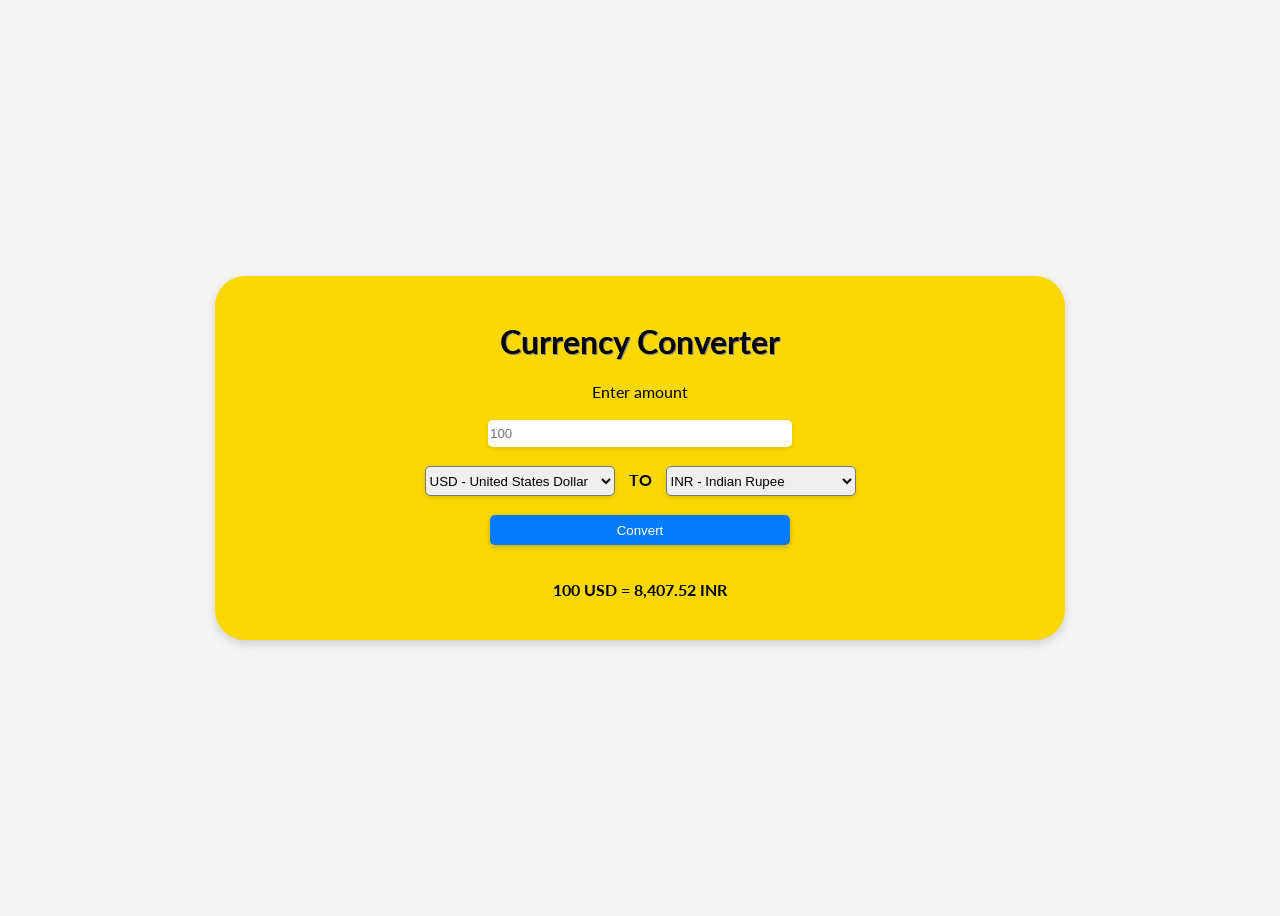
<file: index.html>
<!DOCTYPE html>
<html lang="en">
<head>
    <meta charset="UTF-8">
    <meta name="viewport" content="width=device-width, initial-scale=1.0">
    <link rel="stylesheet" href="cc.css">
    <script src="script.js" defer></script>
    <title>Currency Converter</title>
</head>
<body>
    <div class="container">

    <h1 class="heading">Currency Converter</h1>
        <div class="enter">
        <label>Enter amount</label>
        </div>
        <br>
        <div >
        <input  type="number"  class="input" placeholder="100" required id="amount">
        </div>
    <br>
    <div class="currencydiv">
        <select class="currency" id="currency1">
        <option value="USD">USD - United States Dollar</option>
        </select>
        <b class="to">TO</b>
        <select class="currency" id="currency2">
        <option value="INR">INR - Indian Rupee</option>
        </select>
    </div>
    <br>
    <div>
        <button id="convertbutton" class="button" type="button">
        Convert
    </button>
    </div>
    <br>
    <p class="result"><strong>100 USD = 8,407.52 INR</strong></p>
    <p class="error">An error occurred, please try again later</p>
    </div>
</body>
</html>
</file>
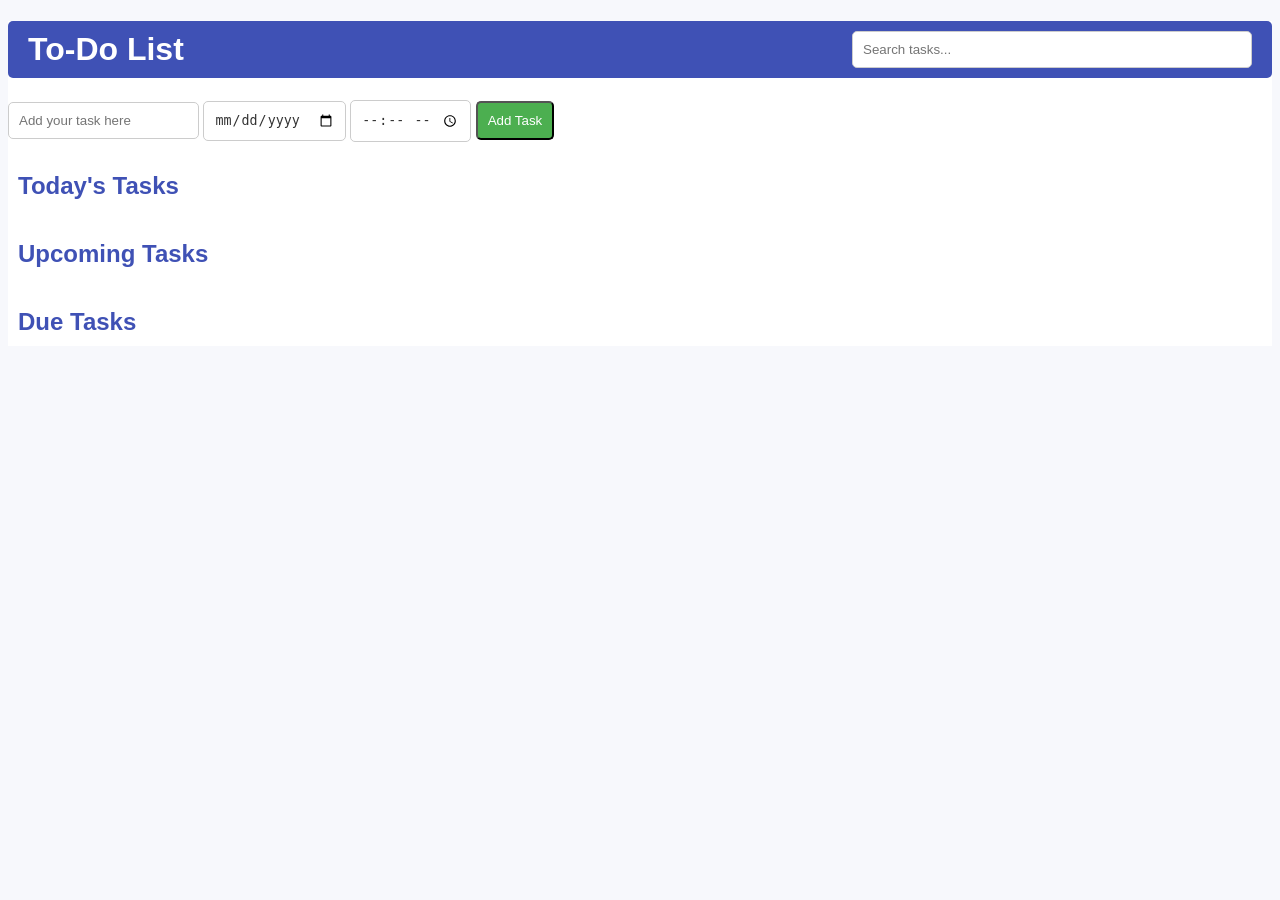
<file: To-Do-list/index.html>
<!DOCTYPE html>
<html lang="en">
<head>
    <meta charset="UTF-8">
    <meta name="viewport" content="width=device-width, initial-scale=1.0">
    <title>To-Do List</title>
    <script src="script.js" defer></script>
    <link rel="stylesheet" href="style.css">
</head>
<body>
    <div class="container">
        <h1 class="heading">
            To-Do List
            <input class="searchInput" type="search" placeholder="Search tasks...">
        </h1>
        <input placeholder="Add your task here" class="taskInput">
        <input type="date" class="dateInput">
        <input type="time" class="timeInput">
        <button class="addTask">Add Task</button>
        <h2>Today's Tasks</h2>
        <div class="todayTasks"></div>
        <h2>Upcoming Tasks</h2>
        <div class="upcomingTasks"></div>
        <h2>Due Tasks</h2>
        <div class="dueTasks"></div>
        <div class="errorPopup" style="display: none;">
            <p>Please fill in the fields</p>
            <button class="okButton">OK</button>
        </div>
    </div>
</body>
</html>
</file>
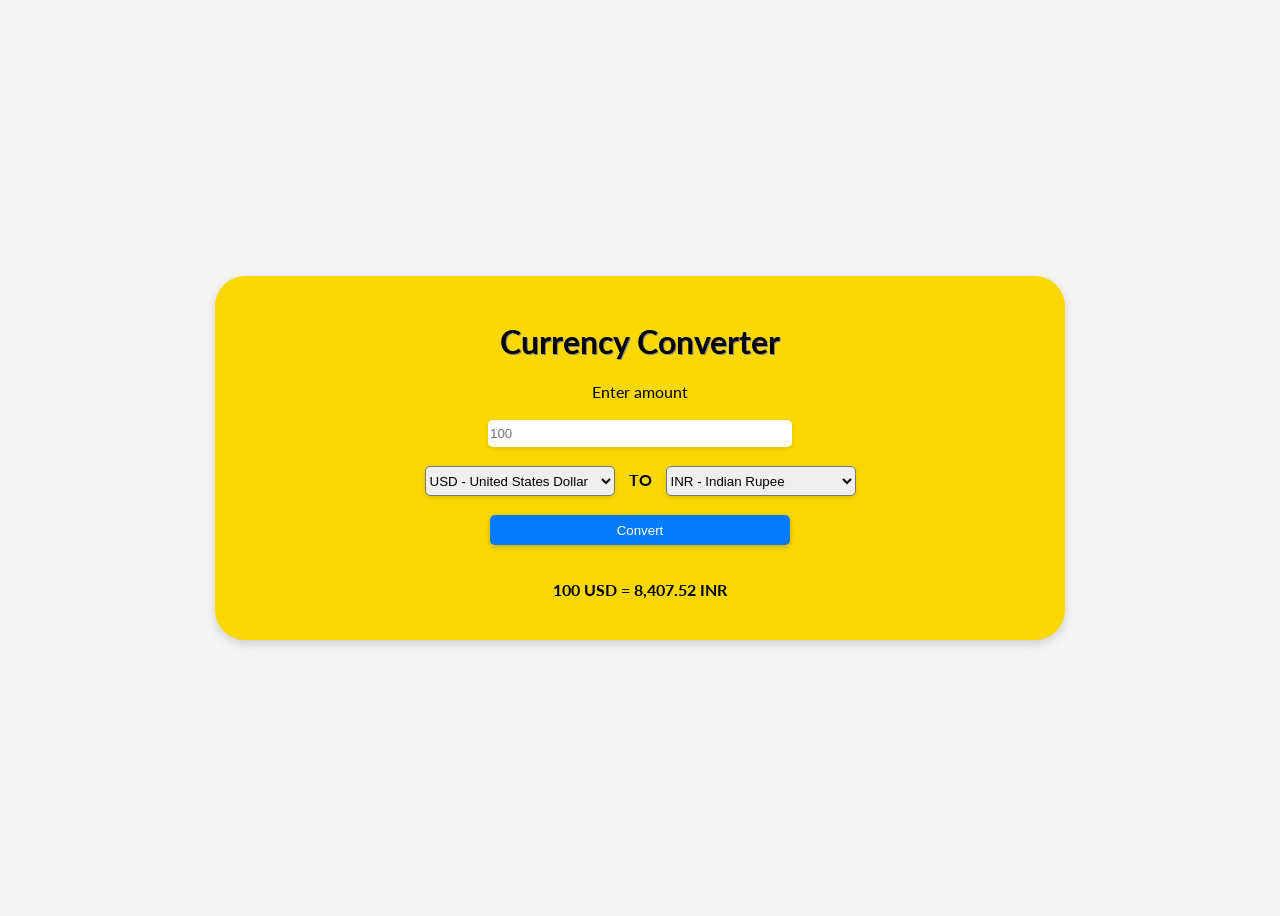
<file: cc.html>
<!DOCTYPE html>
<html lang="en">
<head>
    <meta charset="UTF-8">
    <meta name="viewport" content="width=device-width, initial-scale=1.0">
    <link rel="stylesheet" href="cc.css">
    <script src="cc.js" defer></script>
    <title>Currency Converter</title>
</head>
<body>
    <div class="container">

    <h1 class="heading">Currency Converter</h1>
        <div class="enter">
        <label>Enter amount</label>
        </div>
        <br>
        <div >
        <input  type="number"  class="input" placeholder="100" required id="amount">
        </div>
    <br>
    <div class="currencydiv">
        <select class="currency" id="currency1">
        <option value="USD">USD - United States Dollar</option>
        </select>
        <b class="to">TO</b>
        <select class="currency" id="currency2">
        <option value="INR">INR - Indian Rupee</option>
        </select>
    </div>
    <br>
    <div>
        <button id="convertbutton" class="button" type="button">
        Convert
    </button>
    </div>
    <br>
    <p class="result"><strong>100 USD = 8,407.52 INR</strong></p>
    <p class="error">An error occurred, please try again later</p>
    </div>
</body>
</html>
</file>
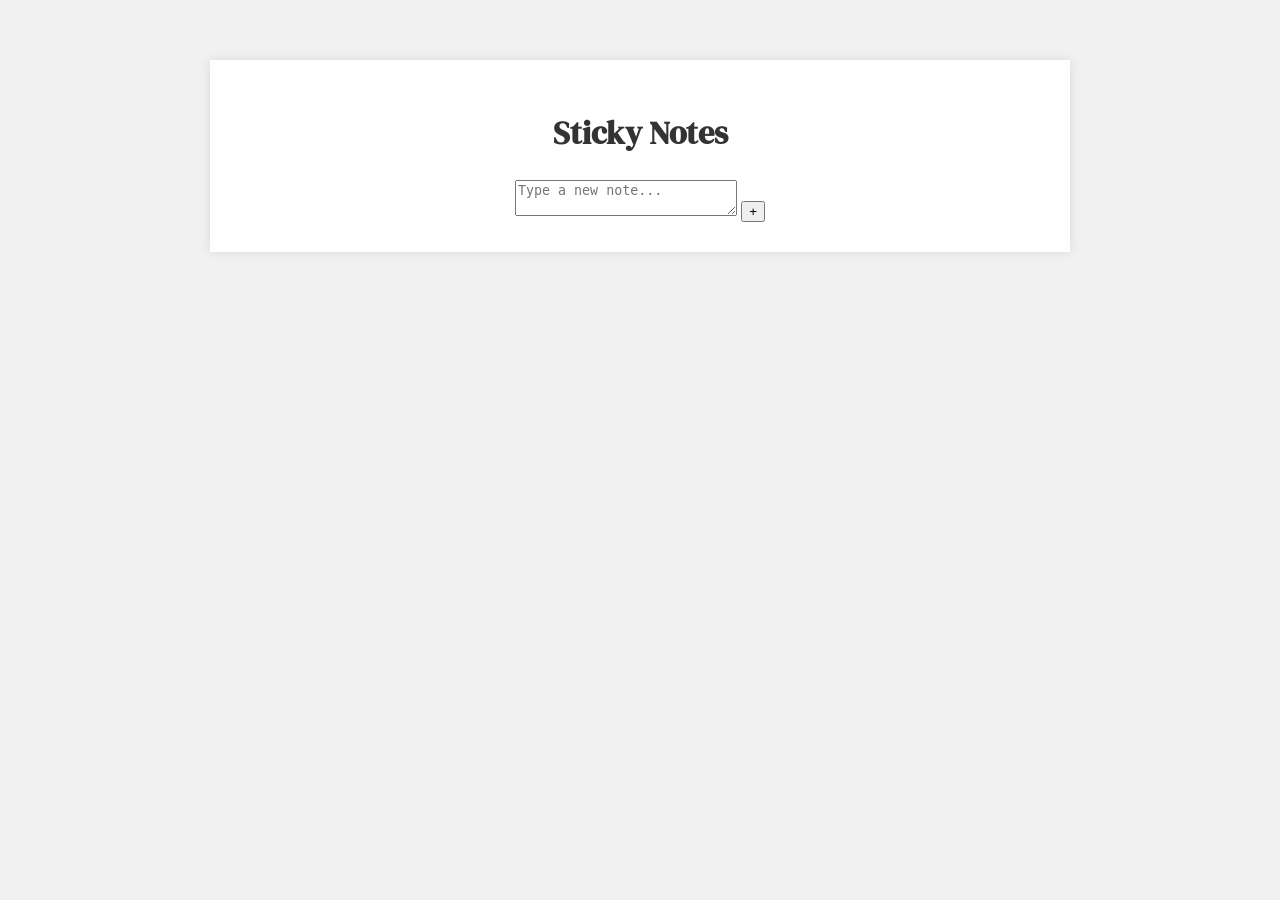
<file: sticky.html>
<!DOCTYPE html>
<html lang="en">
    <head>
        <meta charset="UTF-8">
        <meta name="viewport" content="width=device-width, initial-scale=1.0">
        <title>Sticky-Notes</title>
        <link rel="stylesheet" href="sticky.css">
        <script src="sticky.js" defer></script>
    </head>
    <body>
       <div class="container">
        <h1>Sticky Notes</h1>
        <div id="notes-section"></div>
        <textarea rows="2" cols="25" id="note-input" placeholder="Type a new note..."></textarea>
        <button type="button" id="add-note">+</button>
       </div>
    </body>
</html>
</file>
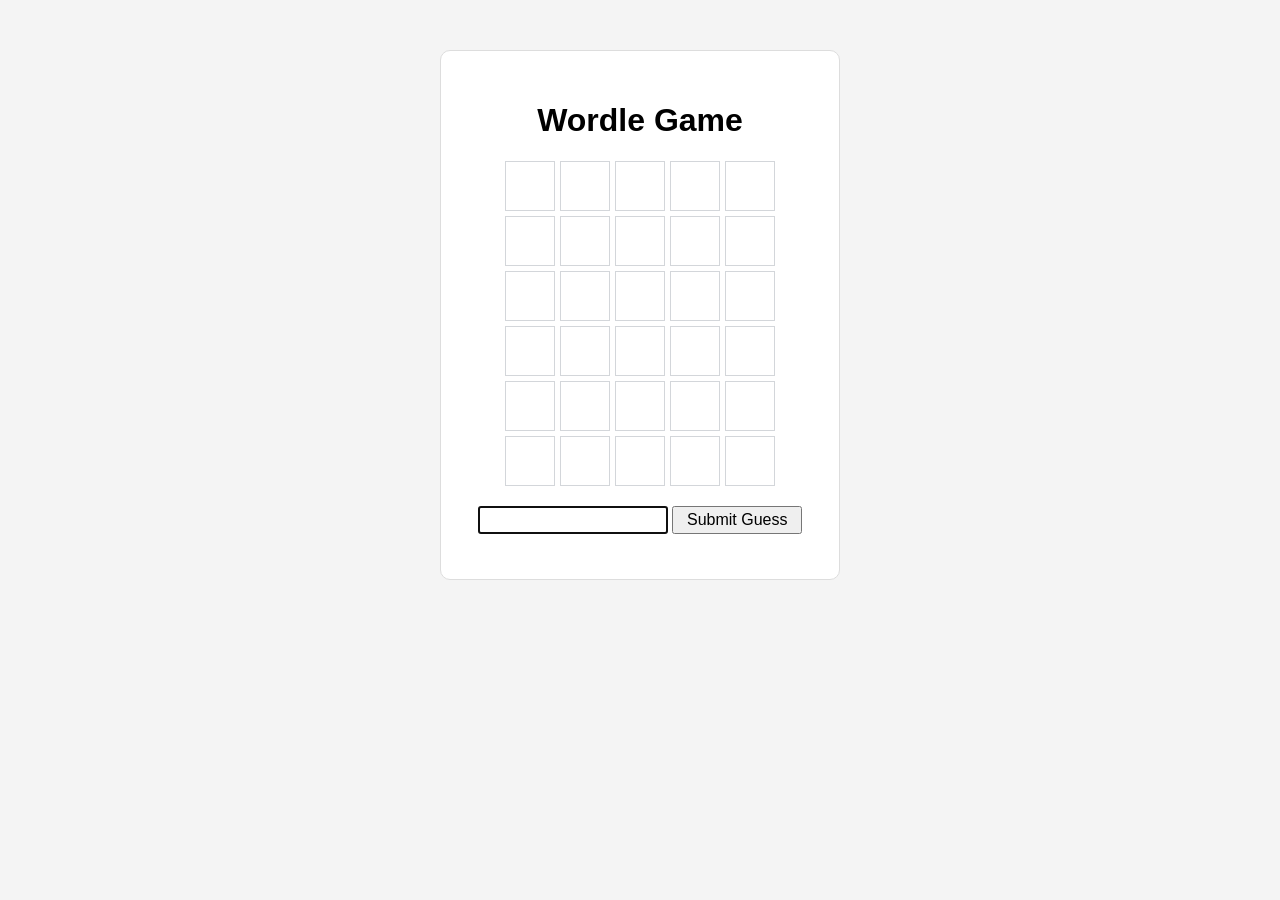
<file: wordle.html>
<!DOCTYPE html>
<html lang="en">
    <head>
        <meta charset="UTF-8">
        <meta name="viewport" content="width=device-width, initial-scale=1.0">
        <title>Wordle Game</title>
        <link rel="stylesheet" href="wordle.css">
        <script src="Wordle.js" defer></script>
    </head>
    <body>
        <div class="game-container">
            <h1>Wordle Game</h1>
            <div id="game-board"></div>
            <form id="guess-form">
                <input type="text" id="guess-input" maxlength="5" minlength="5" autofocus autocomplete="off" required >
                <button type="submit">Submit Guess</button>
            </form>
            <div id="message">
                
            </div>
        </div>
    </body>
</html>
</file>
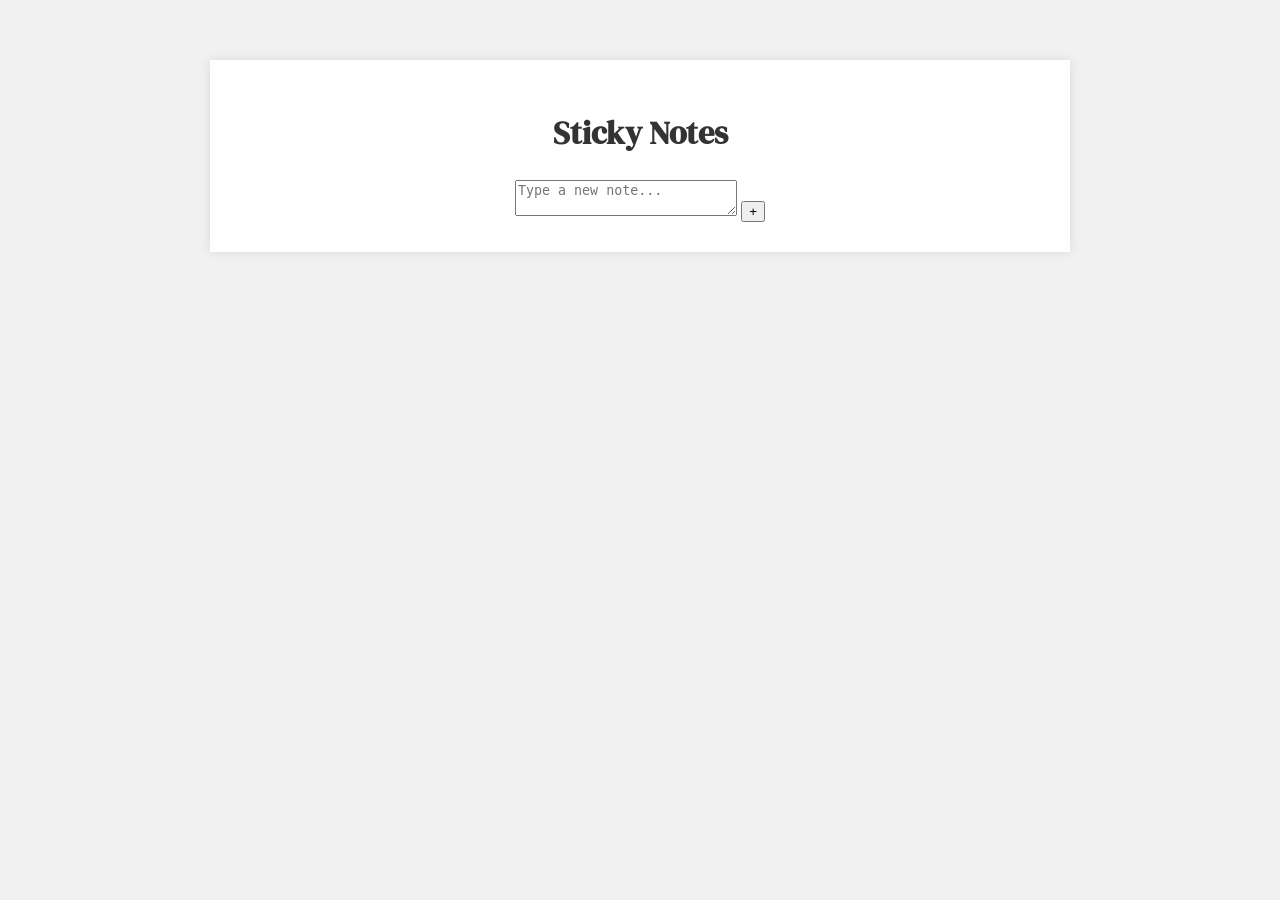
<file: Sticky Notes/sticky.html>
<!DOCTYPE html>
<html lang="en">
    <head>
        <meta charset="UTF-8">
        <meta name="viewport" content="width=device-width, initial-scale=1.0">
        <title>Sticky-Notes</title>
        <link rel="stylesheet" href="sticky.css">
        <script src="sticky.js" defer></script>
    </head>
    <body>
       <div class="container">
        <h1>Sticky Notes</h1>
        <div id="notes-section"></div>
        <textarea rows="2" cols="25" id="note-input" placeholder="Type a new note..."></textarea>
        <button type="button" id="add-note">+</button>
       </div>
    </body>
</html>
</file>
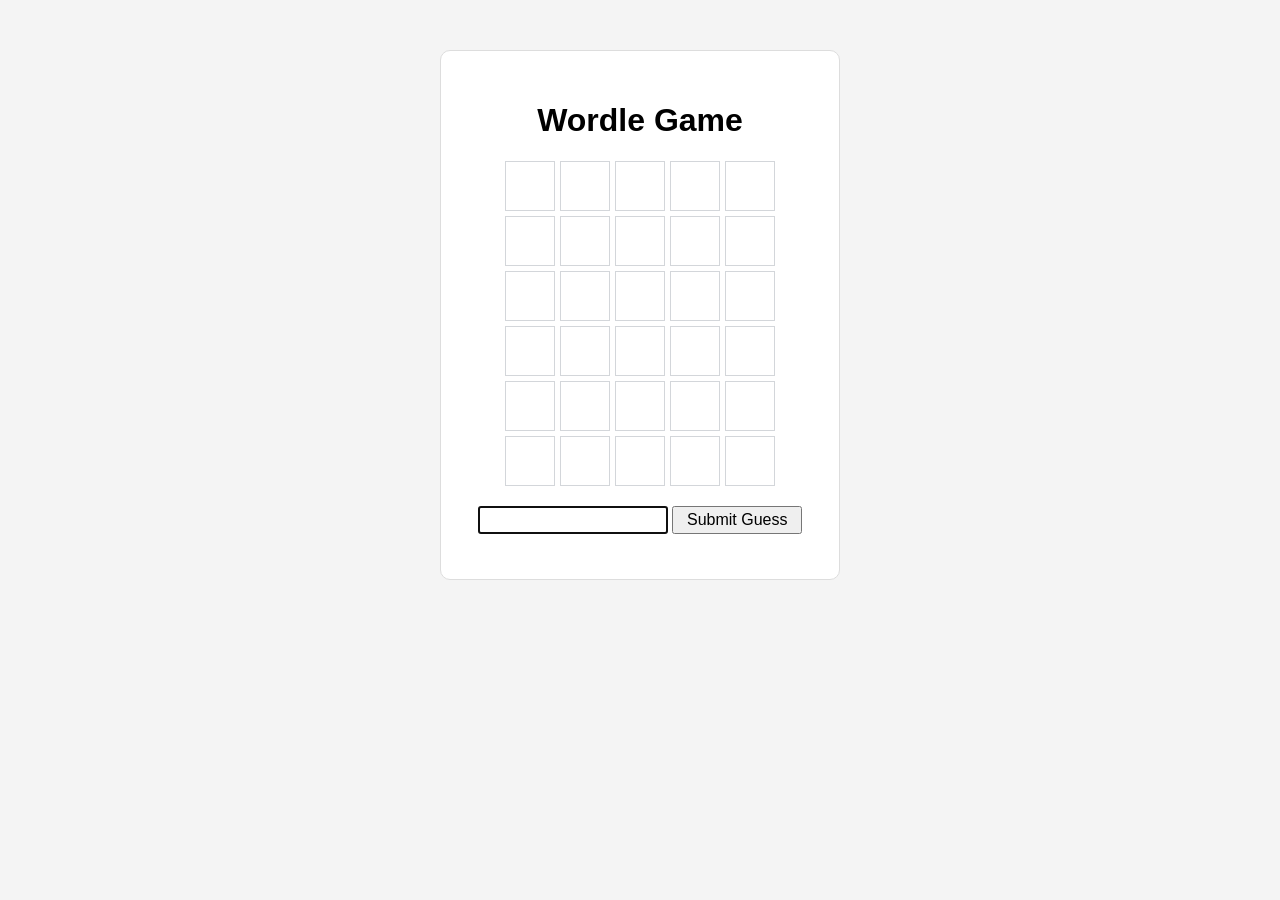
<file: Wordle/wordle.html>
<!DOCTYPE html>
<html lang="en">
    <head>
        <meta charset="UTF-8">
        <meta name="viewport" content="width=device-width, initial-scale=1.0">
        <title>Wordle Game</title>
        <link rel="stylesheet" href="wordle.css">
        <script src="Wordle.js" defer></script>
    </head>
    <body>
        <div class="game-container">
            <h1>Wordle Game</h1>
            <div id="game-board"></div>
            <form id="guess-form">
                <input type="text" id="guess-input" maxlength="5" minlength="5" autofocus autocomplete="off" required >
                <button type="submit">Submit Guess</button>
            </form>
            <div id="message">
                
            </div>
        </div>
    </body>
</html>
</file>
<file: cc.css>
@import url('https://fonts.googleapis.com/css2?family=Lato:ital,wght@0,100;0,300;0,400;0,700;0,900;1,100;1,300;1,400;1,700;1,900&display=swap');

body {
  font-family: 'Lato', sans-serif;
  background-color: #f4f4f4;             
  display: flex;          
  justify-content: center; 
  align-items: center;     
  min-height: 100vh;
}
.heading{
    text-shadow: 0.5px 0.5px gray;
}
.container{
    display: flex;          
  justify-content: center; 
  align-items: center;
  background-color: #F8D800;
  flex-direction: column;
  height:auto;
  width:800px;
  border-radius: 30px;
  padding: 25px;
  box-shadow: 0 4px 10px rgba(0, 0, 0, 0.15);
}
.input{
    height:25px;
    align-items: center;
    border-radius: 5px;
    border:none;
}
.currency{
    width:190px;
    height:30px;
    border-radius: 5px;
    box-shadow: 0 2px 5px rgba(0, 0, 0, 0.1);
}
.button{
    background-color:#007bff;
    width:300px;
    border:none;
    color:white;
    height:30px;
    border-radius: 5px;
    box-shadow: 0 2px 5px rgba(0, 0, 0, 0.2);
    cursor: pointer;
}
.enter{
    display: flex;
    justify-content: center;
}
.input{
    width:300px;
    box-shadow: 0 2px 5px rgba(0, 0, 0, 0.1);
}
.to{
    margin-left: 10px;
    margin-right: 10px;
}
.error{
    color:red;
}

.input:focus {
    outline: none;
    border: 1px solid #555;
}
.error {
    color: red;
    display: none;
}
</file>
<file: To-Do-list/style.css>
body{
    font-family: 'Segoe UI', Tahoma, Geneva, Verdana, sans-serif;
    color: #333;
    background-color: #f7f8fc;
}
.container{
    background-color: white;
}
.heading {
    background-color: #3f51b5;
    color: white;
    border-radius: 5px;
    padding: 10px 20px;
    display: flex;
    justify-content: space-between;
    align-items: center;
}
.searchInput {
    width: 400px;
    padding: 10px;
    border-radius: 5px;
}
.editAndDeleteInSameRow{
    display: flex;
    align-items: center;
    gap: 10px;
}
input{
    background-color: white;
    border: 1px solid #ccc;
    color: #333;
    padding: 10px;
    border-radius: 5px;
}
.addTask{
    background-color: #4caf50;
    color: white;
    padding: 10px;
    border-radius: 5px;
}
.addTask:hover{
    background-color: #388e3c;
}
.todayTasks, .upcomingTasks, .dueTasks{
    background-color: #e8f5e9;
}
.todayTasks div, .upcomingTasks div, .dueTasks div{
    border-bottom: 1px solid #ddd;
}
.editButton{
    background-color: #ffca28;
    color: #333;
    padding: 10px;
    border-radius: 5px;
}
.editButton:hover{
    background-color: #fbc02d;
}
.deleteButton{
    background-color: #f44336;
    color: white;
    padding: 10px;
    border-radius: 5px;
}
.deleteButton:hover{
    background-color: #d32f2f;
}
h2{
    color: #3f51b5;
    padding: 10px;
    border-radius: 5px;
}
.todayTasks p, .upcomingTasks p, .dueTasks p{
    color: #0a0000;
    padding: 10px;
    border-radius: 5px;
}
.errorPopup{
    position: fixed;
    top: 50%;
    left: 50%;
    transform: translate(-50%, -50%);
    background-color: white;
    padding: 25px;
    text-align: center;
    border: 1px solid #ccc;
}
.okButton{
    background-color: #3f51b5;
    color: white;
    padding: 8px 20px;
    border-radius: 5px;
}
.enteredTask{
    margin-right: 0px;
    flex: 1;
}
.buttons{
    display: grid;
    grid-template-columns: repeat(3,1fr);
}
</file>
<file: sticky.css>
@import url('https://fonts.googleapis.com/css2?family=DM+Serif+Display:ital@0;1&display=swap');
body{
    text-align: center;
    font-family: Arial, Helvetica, sans-serif;
    background-color: #f1f1f1;
    margin:0;
    padding:20px;
}
.container{
    max-width: 800px;
    margin: 40px auto;
    padding: 30px;
    background-color: white;
    box-shadow: 0 0 10px rgba(0,0,0,0.1);
}
h1{
    font-family:DM Serif Display, cursive;
    color: #333;
    margin-bottom: 20px;
}
p{
    margin-bottom: 15px;
    line-height:1.6;
}

#notes-section {
    display: flex;
    flex-wrap: wrap;
    justify-content: center;
    gap: 15px;
    margin-top: 25px;
}

.note {
    position: relative;
    width: 180px;
    min-height: 100px;
    padding: 15px;
    box-sizing: border-box;
    text-align: left;
    overflow-wrap: anywhere;
    box-shadow: 0 2px 6px rgba(0, 0, 0, 0.1);
    border-radius: 5px;
}

.delete-note {
    position: absolute;
    top: 5px;
    right: 5px;
    border: none;
    background: transparent;
    cursor: pointer;
    font-weight: bold;
}
</file>
<file: wordle.css>
body {
    font-family: Arial, sans-serif;
    background-color: #f4f4f4;
    text-align: center;
}

.game-container {
    background-color: white;
    border: 1px solid #ddd;
    border-radius: 10px;
    padding: 30px;
    width: 400px;
    margin: 50px auto;
    box-sizing: border-box;
}

#game-board {
    display: grid;
    grid-template-columns: repeat(5, 50px);
    gap: 5px;
    justify-content: center;
    margin: 20px auto;
}

.cell {
    width: 50px;
    height: 50px;
    border: 1px solid #d3d6da;
    display: flex;
    align-items: center;
    justify-content: center;
    font-size: 20px;
    font-weight: bold;
    box-sizing: border-box;
}

#guess-input {
    padding: 3px;
    width: 180px;
    font-size: 16px;
    text-transform: uppercase;
}

button {
    padding: 3px 12px;
    width: 130px;
    font-size: 16px;
    cursor: pointer;
}

#message {
    margin-top: 15px;
    font-size: 14px;
    font-weight: bold;
    text-align: center;
}

@media (max-width: 480px) {
    .game-container {
        width: 100%;
        padding: 20px 10px;
    }

    #game-board {
        grid-template-columns: repeat(5, 42px);
        gap: 4px;
    }

    .cell {
        width: 42px;
        height: 42px;
        font-size: 18px;
    }

    #guess-input {
        width: 150px;
    }
}
.cell.correct {
    background-color: #538d4e;
    color: white;
    border-color: #538d4e;
}
.cell.present {
    background-color: #b59f3b;
    color: white;
    border-color: #b59f3b;
}
.cell.absent {
    background-color: #787c7e;
    color: white;
    border-color: #787c7e;
}
</file>
<file: Sticky Notes/sticky.css>
@import url('https://fonts.googleapis.com/css2?family=DM+Serif+Display:ital@0;1&display=swap');
body{
    text-align: center;
    font-family: Arial, Helvetica, sans-serif;
    background-color: #f1f1f1;
    margin:0;
    padding:20px;
}
.container{
    max-width: 800px;
    margin: 40px auto;
    padding: 30px;
    background-color: white;
    box-shadow: 0 0 10px rgba(0,0,0,0.1);
}
h1{
    font-family:DM Serif Display, cursive;
    color: #333;
    margin-bottom: 20px;
}
p{
    margin-bottom: 15px;
    line-height:1.6;
}

#notes-section {
    display: flex;
    flex-wrap: wrap;
    justify-content: center;
    gap: 15px;
    margin-top: 25px;
}

.note {
    position: relative;
    width: 180px;
    min-height: 100px;
    padding: 15px;
    box-sizing: border-box;
    text-align: left;
    overflow-wrap: anywhere;
    box-shadow: 0 2px 6px rgba(0, 0, 0, 0.1);
    border-radius: 5px;
}

.delete-note {
    position: absolute;
    top: 5px;
    right: 5px;
    border: none;
    background: transparent;
    cursor: pointer;
    font-weight: bold;
}
</file>
<file: Wordle/wordle.css>
body {
    font-family: Arial, sans-serif;
    background-color: #f4f4f4;
    text-align: center;
}

.game-container {
    background-color: white;
    border: 1px solid #ddd;
    border-radius: 10px;
    padding: 30px;
    width: 400px;
    margin: 50px auto;
    box-sizing: border-box;
}

#game-board {
    display: grid;
    grid-template-columns: repeat(5, 50px);
    gap: 5px;
    justify-content: center;
    margin: 20px auto;
}

.cell {
    width: 50px;
    height: 50px;
    border: 1px solid #d3d6da;
    display: flex;
    align-items: center;
    justify-content: center;
    font-size: 20px;
    font-weight: bold;
    box-sizing: border-box;
}

#guess-input {
    padding: 3px;
    width: 180px;
    font-size: 16px;
    text-transform: uppercase;
}

button {
    padding: 3px 12px;
    width: 130px;
    font-size: 16px;
    cursor: pointer;
}

#message {
    margin-top: 15px;
    font-size: 14px;
    font-weight: bold;
    text-align: center;
}

@media (max-width: 480px) {
    .game-container {
        width: 100%;
        padding: 20px 10px;
    }

    #game-board {
        grid-template-columns: repeat(5, 42px);
        gap: 4px;
    }

    .cell {
        width: 42px;
        height: 42px;
        font-size: 18px;
    }

    #guess-input {
        width: 150px;
    }
}
.cell.correct {
    background-color: #538d4e;
    color: white;
    border-color: #538d4e;
}
.cell.present {
    background-color: #b59f3b;
    color: white;
    border-color: #b59f3b;
}
.cell.absent {
    background-color: #787c7e;
    color: white;
    border-color: #787c7e;
}
</file>
